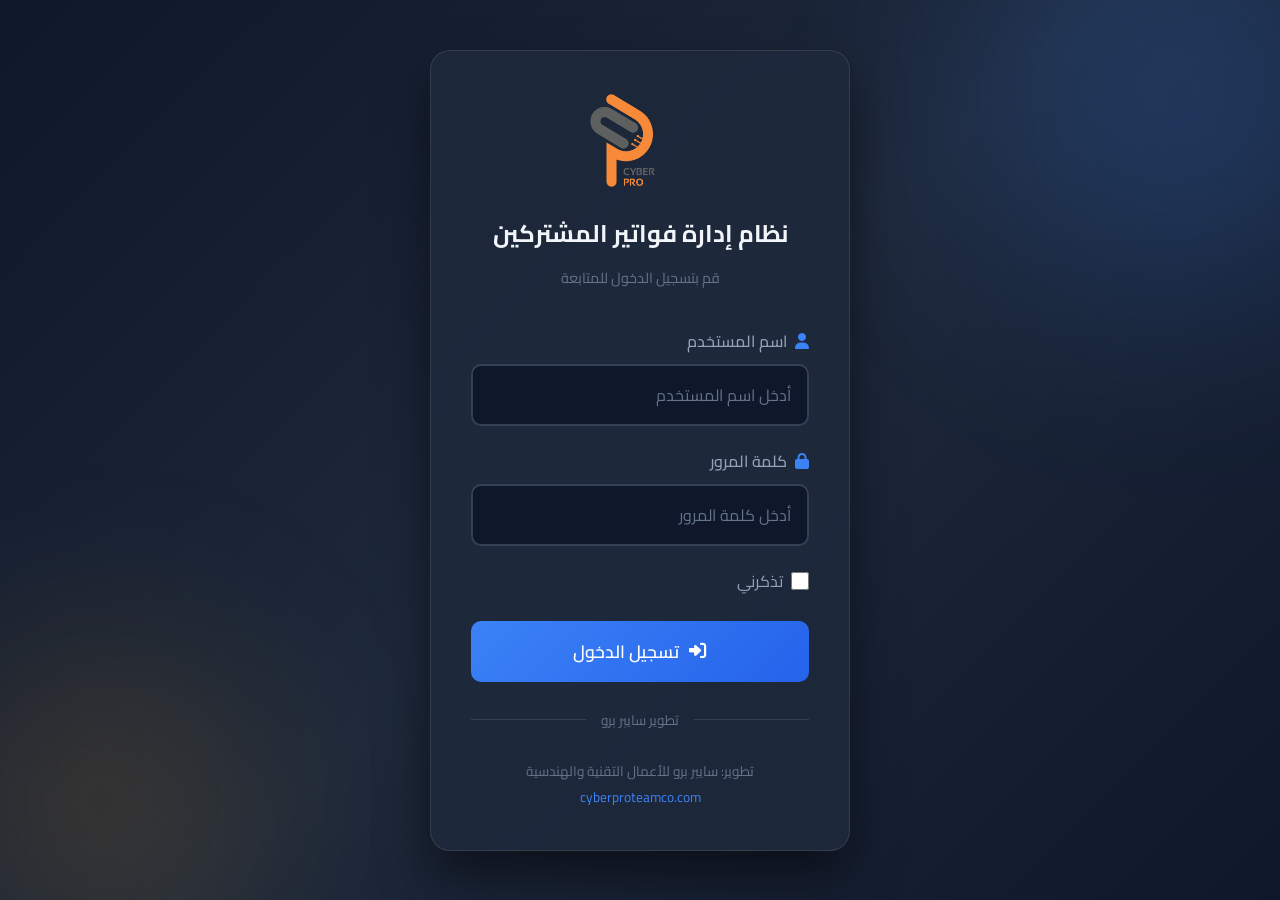
<file: 04-Electricity-Billing-System/billing-system/index.html>
<!DOCTYPE html>
<html lang="ar" dir="rtl">

<head>
    <meta charset="UTF-8">
    <meta name="viewport" content="width=device-width, initial-scale=1.0">
    <title>تسجيل الدخول - نظام إدارة فواتير المشتركين</title>
    <meta name="description" content="نظام إدارة فواتير المشتركين - تطوير سايبر برو للأعمال التقنية والهندسية">

    <!-- Fonts -->
    <link href="https://fonts.googleapis.com/css2?family=Cairo:wght@300;400;500;600;700;800&display=swap"
        rel="stylesheet">
    <link rel="stylesheet" href="https://cdnjs.cloudflare.com/ajax/libs/font-awesome/6.4.0/css/all.min.css">

    <!-- Styles -->
    <link rel="stylesheet" href="css/login.css">
</head>

<body>
    <!-- Background Decorations -->
    <div class="bg-decoration blue"></div>
    <div class="bg-decoration orange"></div>

    <div class="login-container">
        <div class="login-card">
            <div class="login-header">
                <div class="login-logo">
                    <img src="logo.png" alt="CyberPro Logo">
                </div>
                <h1>نظام إدارة فواتير المشتركين</h1>
                <p>قم بتسجيل الدخول للمتابعة</p>
            </div>

            <div class="error-message" id="error-message">
                <i class="fas fa-exclamation-circle"></i>
                <span id="error-text">اسم المستخدم أو كلمة المرور غير صحيحة</span>
            </div>

            <form id="login-form" onsubmit="handleLogin(event)">
                <div class="form-group">
                    <label><i class="fas fa-user"></i> اسم المستخدم</label>
                    <input type="text" id="username" placeholder="أدخل اسم المستخدم" required autocomplete="username">
                </div>

                <div class="form-group">
                    <label><i class="fas fa-lock"></i> كلمة المرور</label>
                    <input type="password" id="password" placeholder="أدخل كلمة المرور" required
                        autocomplete="current-password">
                </div>

                <div class="remember-row">
                    <label class="remember-me">
                        <input type="checkbox" id="remember-me">
                        <span>تذكرني</span>
                    </label>
                </div>

                <button type="submit" class="login-btn" id="login-btn">
                    <i class="fas fa-sign-in-alt"></i>
                    تسجيل الدخول
                </button>
            </form>

            <div class="divider">
                <span>تطوير سايبر برو</span>
            </div>

            <div class="developer-info">
                <p>تطوير: سايبر برو للأعمال التقنية والهندسية</p>
                <a href="https://cyberproteamco.com/" target="_blank">cyberproteamco.com</a>
            </div>
        </div>
    </div>

    <!-- Scripts -->
    <script src="js/login.js"></script>
</body>

</html>
</file>
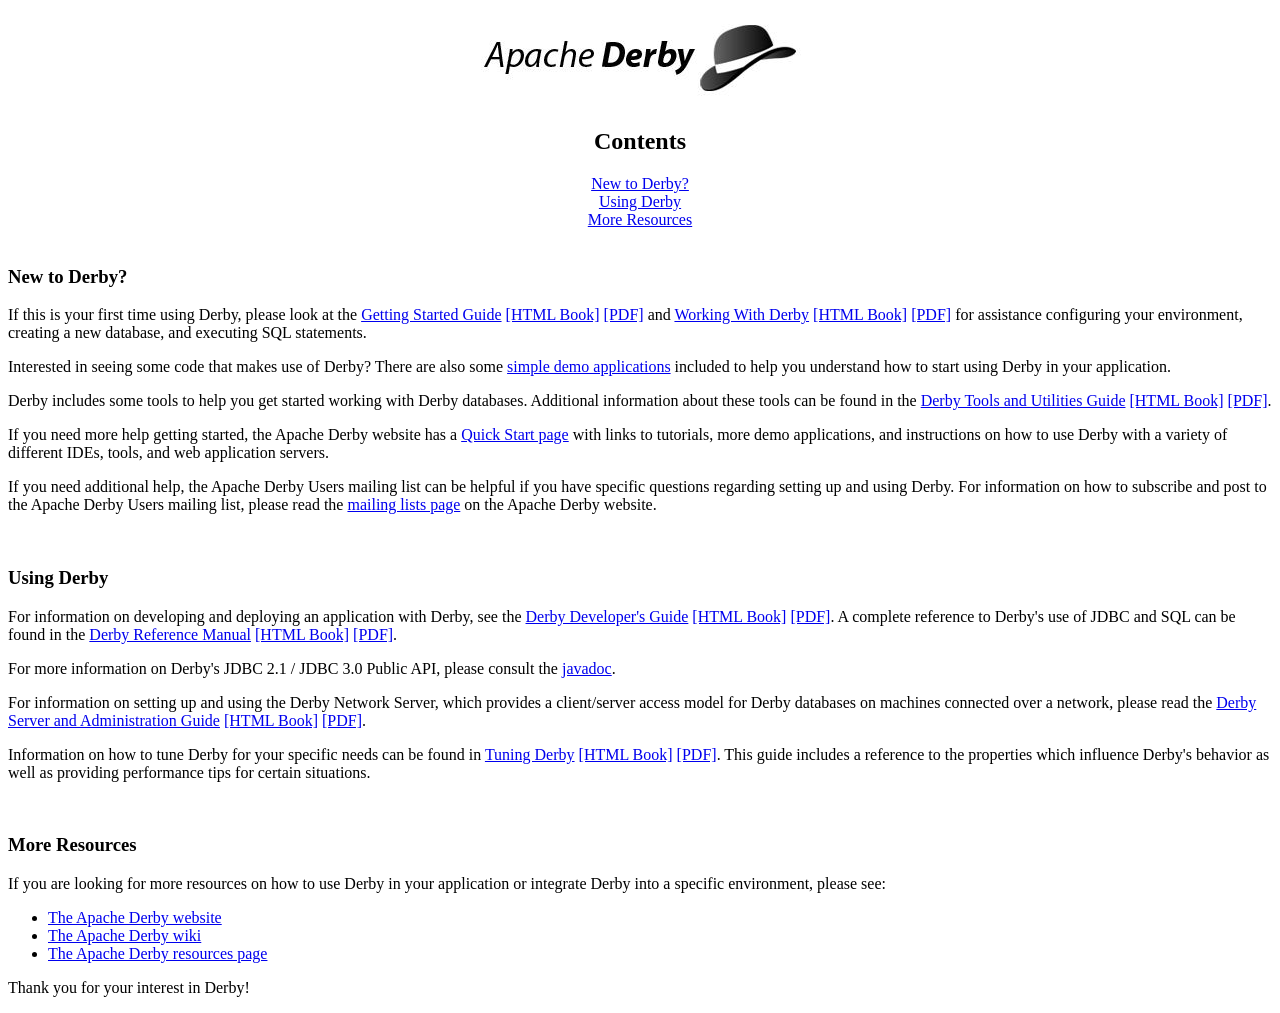
<file: 01-Restaurant-Management-System/lib/db-derby-10.2.1/db-derby-10.2.1/index.html>
<!--
  Licensed to the Apache Software Foundation (ASF) under one or more
  contributor license agreements.  See the NOTICE file distributed with
  this work for additional information regarding copyright ownership.
  The ASF licenses this file to you under the Apache License, Version 2.0
  (the "License"); you may not use this file except in compliance with
  the License.  You may obtain a copy of the License at

      http://www.apache.org/licenses/LICENSE-2.0

  Unless required by applicable law or agreed to in writing, software
  distributed under the License is distributed on an "AS IS" BASIS,
  WITHOUT WARRANTIES OR CONDITIONS OF ANY KIND, either express or implied.
  See the License for the specific language governing permissions and
  limitations under the License.
-->
<html>
<title>Welcome to Apache Derby</title>
<body>
<center><a href="http://db.apache.org/derby/">
        <img src="docs/html/images/logowithtext.jpg" border="0"/></a><br/>
<h2>Contents</h2>
<a href="#new">New to Derby?</a><br/>
<a href="#using">Using Derby</a><br/>
<a href="#resources">More Resources</a><br/>
</center>
<br/>
<a name="new"/><h3>New to Derby?</h3>
<p>If this is your first time using Derby, please look at the <a href="docs/html/getstart/index.html">Getting Started Guide</a> <a href="docs/html/getstart/getstart-single.html">[HTML Book]</a> <a href="docs/pdf/getstart/getstart.pdf">[PDF]</a> and <a href="docs/html/workingwithderby/index.html">Working With Derby</a> <a href="docs/html/workingwithderby/workingwithderby-single.html">[HTML Book]</a> <a href="docs/pdf/workingwithderby/workingwithderby.pdf">[PDF]</a> for assistance configuring your environment, creating a new database, and executing SQL statements.</p>
<p>Interested in seeing some code that makes use of Derby? There are also some <a href="demo/programs/readme.html">simple demo applications</a> included to help you understand how to start using Derby in your application.</p>
<p>Derby includes some tools to help you get started working with Derby databases. Additional information about these tools can be found in the <a href="docs/html/tools/index.html">Derby Tools and Utilities Guide</a> <a href="docs/html/tools/tools-single.html">[HTML Book]</a> <a href="docs/pdf/tools/derbytools.pdf">[PDF]</a>.</p>
<p>If you need more help getting started, the Apache Derby website has a <a href="http://db.apache.org/derby/quick_start.html">Quick Start page</a> with links to tutorials, more demo applications, and instructions on how to use Derby with a variety of different IDEs, tools, and web application servers.</p>
<p>If you need additional help, the Apache Derby Users mailing list can be helpful if you have specific questions regarding setting up and using Derby. For information on how to subscribe and post to the Apache Derby Users mailing list, please read the <a href="http://db.apache.org/derby/derby_mail.html">mailing lists page</a> on the Apache Derby website.</p>
<br/>
<a name="using"/><h3>Using Derby</h3>
<p>
For information on developing and deploying an application with Derby, see the <a href="docs/html/devguide/index.html"/>Derby Developer's Guide</a> <a href="docs/html/devguide/devguide-single.html">[HTML Book]</a> <a href="docs/pdf/devguide/derbydev.pdf"/>[PDF]</a>. A complete reference to Derby's use of JDBC and SQL can be found in the <a href="docs/html/ref/index.html">Derby Reference Manual</a> <a href="docs/html/ref/ref-single.html">[HTML Book]</a> <a href="docs/pdf/ref/refderby.pdf">[PDF]</a>.<br/>
</p>
<p>
For more information on Derby's JDBC 2.1 / JDBC 3.0 Public API,
please consult the
<a href="javadoc/index.html">javadoc</a>.
</p>
<p>
For information on setting up and using the Derby Network Server, which provides a client/server access model for Derby databases on machines connected over a network, please read the <a href="docs/html/adminguide/index.html">Derby Server and Administration Guide</a> <a href="docs/html/adminguide/adminguide-single.html">[HTML Book]</a> <a href="docs/pdf/adminguide/derbyadmin.pdf">[PDF]</a>.
</p>
<p>
Information on how to tune Derby for your specific needs can be found in <a href="docs/html/tuning/index.html">Tuning Derby</a> <a href="docs/html/tuning/tuning-single.html">[HTML Book]</a> <a href="docs/pdf/tuning/tuningderby.pdf">[PDF]</a>. This guide includes a reference to the properties which influence Derby's behavior as well as providing performance tips for certain situations.
</p>
<br/>
<a name="resources"/><h3>More Resources</h3>
<p>
If you are looking for more resources on how to use Derby in your application or integrate Derby into a specific environment, please see:
</p>
<ul>
  <li><a href="http://db.apache.org/derby/">The Apache Derby website</a></li>
  <li><a href="http://wiki.apache.org/db-derby/">The Apache Derby wiki</a></li>
  <li><a href="http://db.apache.org/derby/integrate/index.html">The Apache Derby resources page</a></li>
</ul>
<p>
Thank you for your interest in Derby!
</p>
</body>
</html>
</file>
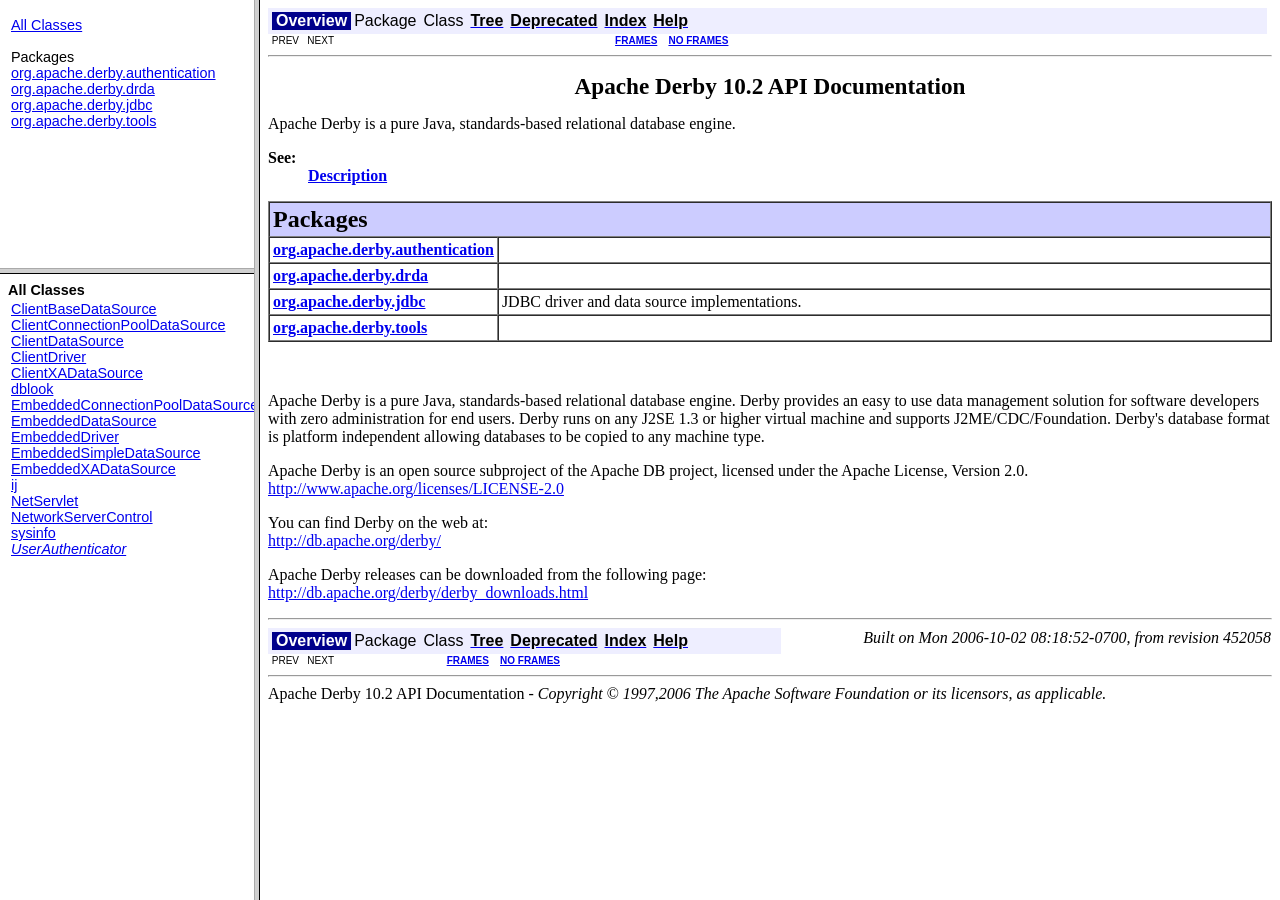
<file: 01-Restaurant-Management-System/lib/db-derby-10.2.1/db-derby-10.2.1/javadoc/index.html>
<!DOCTYPE HTML PUBLIC "-//W3C//DTD HTML 4.01 Frameset//EN" "http://www.w3.org/TR/html4/frameset.dtd">
<!--NewPage-->
<HTML>
<HEAD>
<!-- Generated by javadoc on Mon Oct 02 08:18:57 PDT 2006-->
<TITLE>
Apache Derby 10.2 API Documentation
</TITLE>
</HEAD>
<FRAMESET cols="20%,80%">
<FRAMESET rows="30%,70%">
<FRAME src="overview-frame.html" name="packageListFrame" title="All Packages">
<FRAME src="allclasses-frame.html" name="packageFrame" title="All classes and interfaces (except non-static nested types)">
</FRAMESET>
<FRAME src="overview-summary.html" name="classFrame" title="Package, class and interface descriptions">
<NOFRAMES>
<H2>
Frame Alert</H2>

<P>
This document is designed to be viewed using the frames feature. If you see this message, you are using a non-frame-capable web client.
<BR>
Link to<A HREF="overview-summary.html">Non-frame version.</A>
</NOFRAMES>
</FRAMESET>
</HTML>
</file>
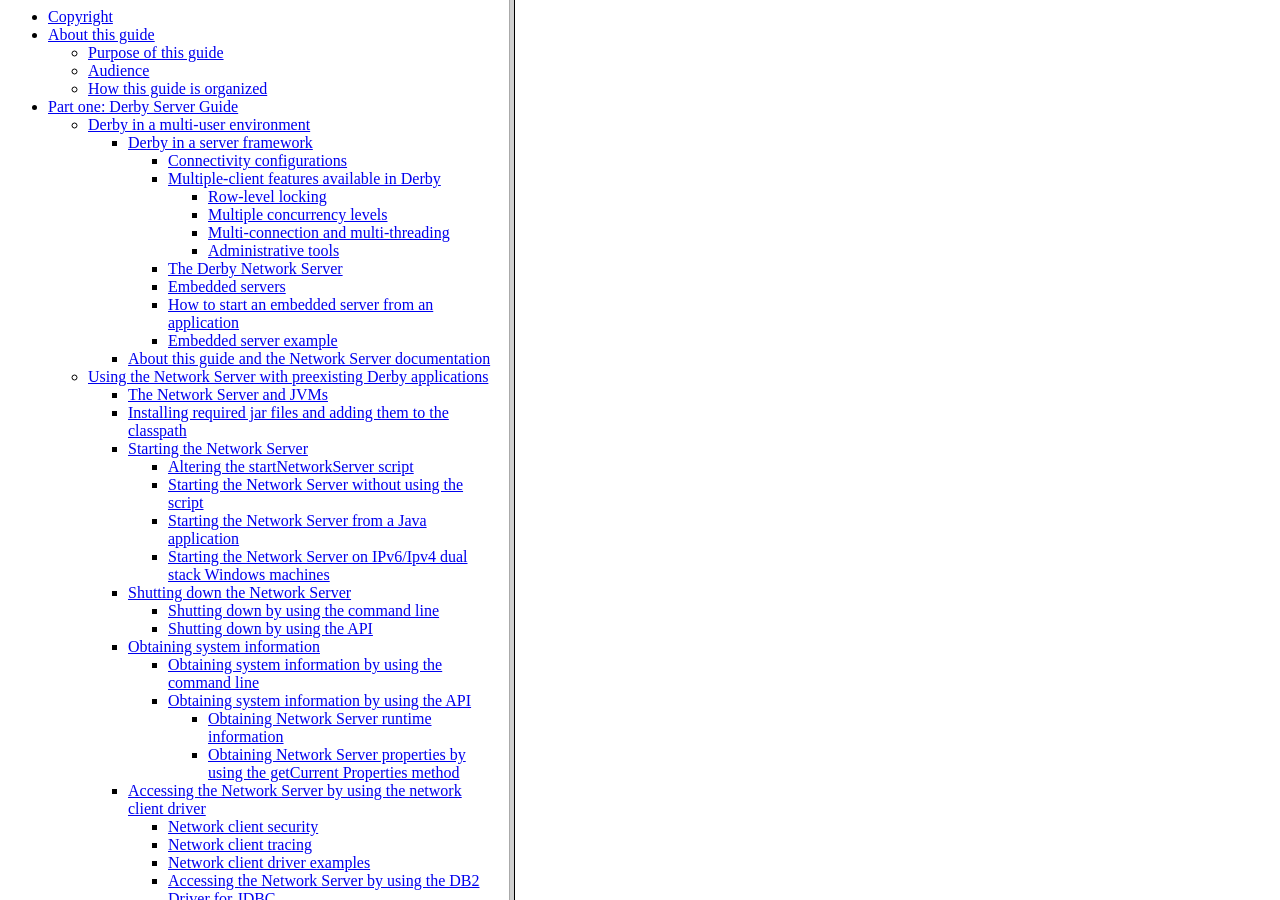
<file: 01-Restaurant-Management-System/lib/db-derby-10.2.1/db-derby-10.2.1/docs/html/adminguide/index.html>
<!--
  Licensed to the Apache Software Foundation (ASF) under one or more
  contributor license agreements.  See the NOTICE file distributed with
  this work for additional information regarding copyright ownership.
  The ASF licenses this file to You under the Apache License, Version 2.0
  (the "License"); you may not use this file except in compliance with
  the License.  You may obtain a copy of the License at

      http://www.apache.org/licenses/LICENSE-2.0

  Unless required by applicable law or agreed to in writing, software
  distributed under the License is distributed on an "AS IS" BASIS,
  WITHOUT WARRANTIES OR CONDITIONS OF ANY KIND, either express or implied.
  See the License for the specific language governing permissions and
  limitations under the License.
-->
<!-- (c) Copyright IBM Corp. 2004, 2005 All Rights Reserved. -->
 
<html>
  <head>
    <title>Derby Server and Administration Guide</title>
  </head>
  <frameset cols="40%,*">
    <frame name="navwin" src="toc.html" />
    <frame name="contentwin" src="about:blank" scrolling="auto" />
  </frameset>
</html>
</file>
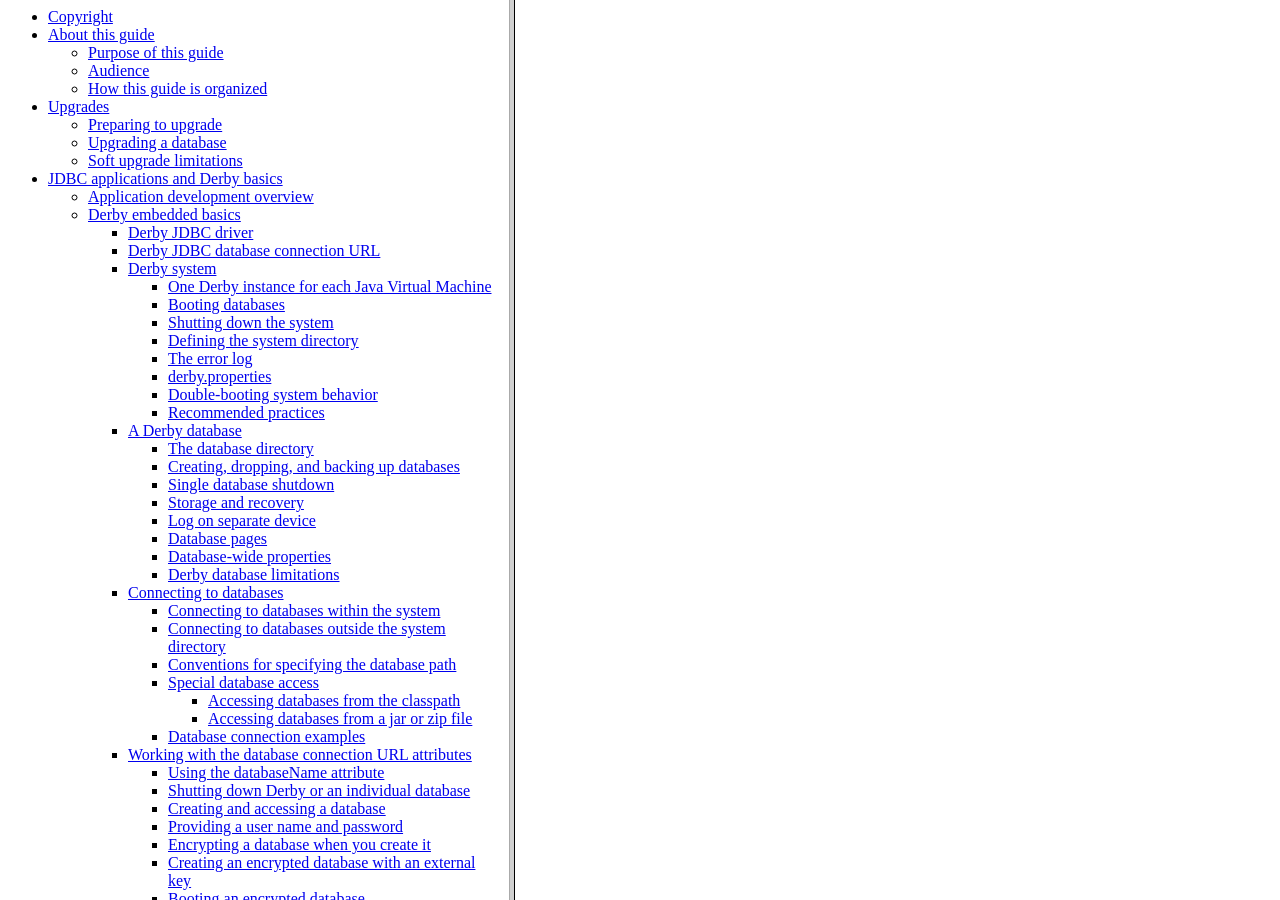
<file: 01-Restaurant-Management-System/lib/db-derby-10.2.1/db-derby-10.2.1/docs/html/devguide/index.html>
<!--
  Licensed to the Apache Software Foundation (ASF) under one or more
  contributor license agreements.  See the NOTICE file distributed with
  this work for additional information regarding copyright ownership.
  The ASF licenses this file to You under the Apache License, Version 2.0
  (the "License"); you may not use this file except in compliance with
  the License.  You may obtain a copy of the License at

      http://www.apache.org/licenses/LICENSE-2.0

  Unless required by applicable law or agreed to in writing, software
  distributed under the License is distributed on an "AS IS" BASIS,
  WITHOUT WARRANTIES OR CONDITIONS OF ANY KIND, either express or implied.
  See the License for the specific language governing permissions and
  limitations under the License.
-->
<!-- (c) Copyright IBM Corp. 2004, 2005 All Rights Reserved. -->
 
<html>
  <head>
    <title>Derby Developer's Guide</title>
  </head>
  <frameset cols="40%,*">
    <frame name="navwin" src="toc.html" />
    <frame name="contentwin" src="about:blank" scrolling="auto" />
  </frameset>
</html>
</file>
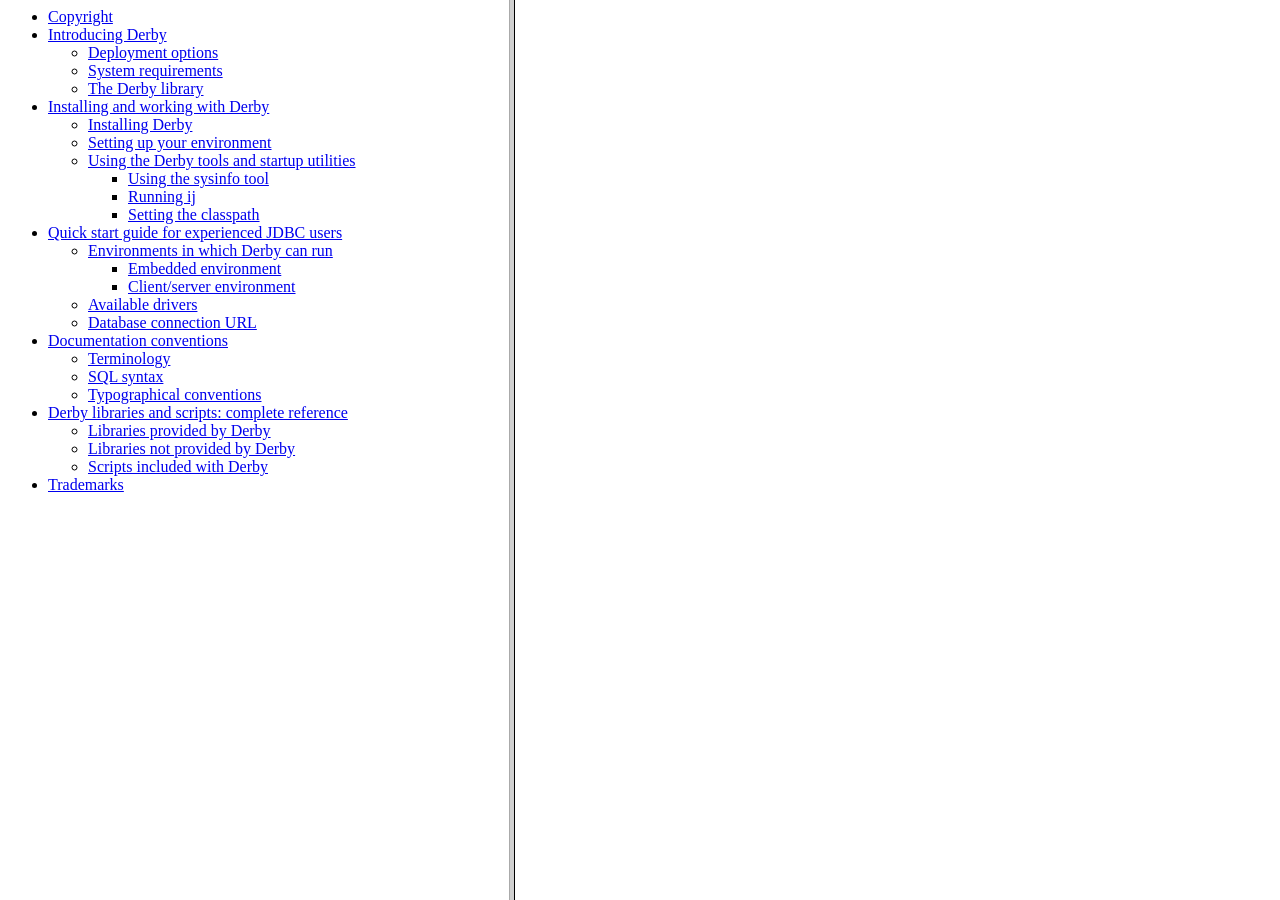
<file: 01-Restaurant-Management-System/lib/db-derby-10.2.1/db-derby-10.2.1/docs/html/getstart/index.html>
<!--
  Licensed to the Apache Software Foundation (ASF) under one or more
  contributor license agreements.  See the NOTICE file distributed with
  this work for additional information regarding copyright ownership.
  The ASF licenses this file to You under the Apache License, Version 2.0
  (the "License"); you may not use this file except in compliance with
  the License.  You may obtain a copy of the License at

      http://www.apache.org/licenses/LICENSE-2.0

  Unless required by applicable law or agreed to in writing, software
  distributed under the License is distributed on an "AS IS" BASIS,
  WITHOUT WARRANTIES OR CONDITIONS OF ANY KIND, either express or implied.
  See the License for the specific language governing permissions and
  limitations under the License.
-->
<!-- (c) Copyright IBM Corp. 2004, 2005 All Rights Reserved. -->
 
<html>
  <head>
    <title>Getting Started with Derby</title>
  </head>
  <frameset cols="40%,*">
    <frame name="navwin" src="toc.html" />
    <frame name="contentwin" src="about:blank" scrolling="auto" />
  </frameset>
</html>
</file>
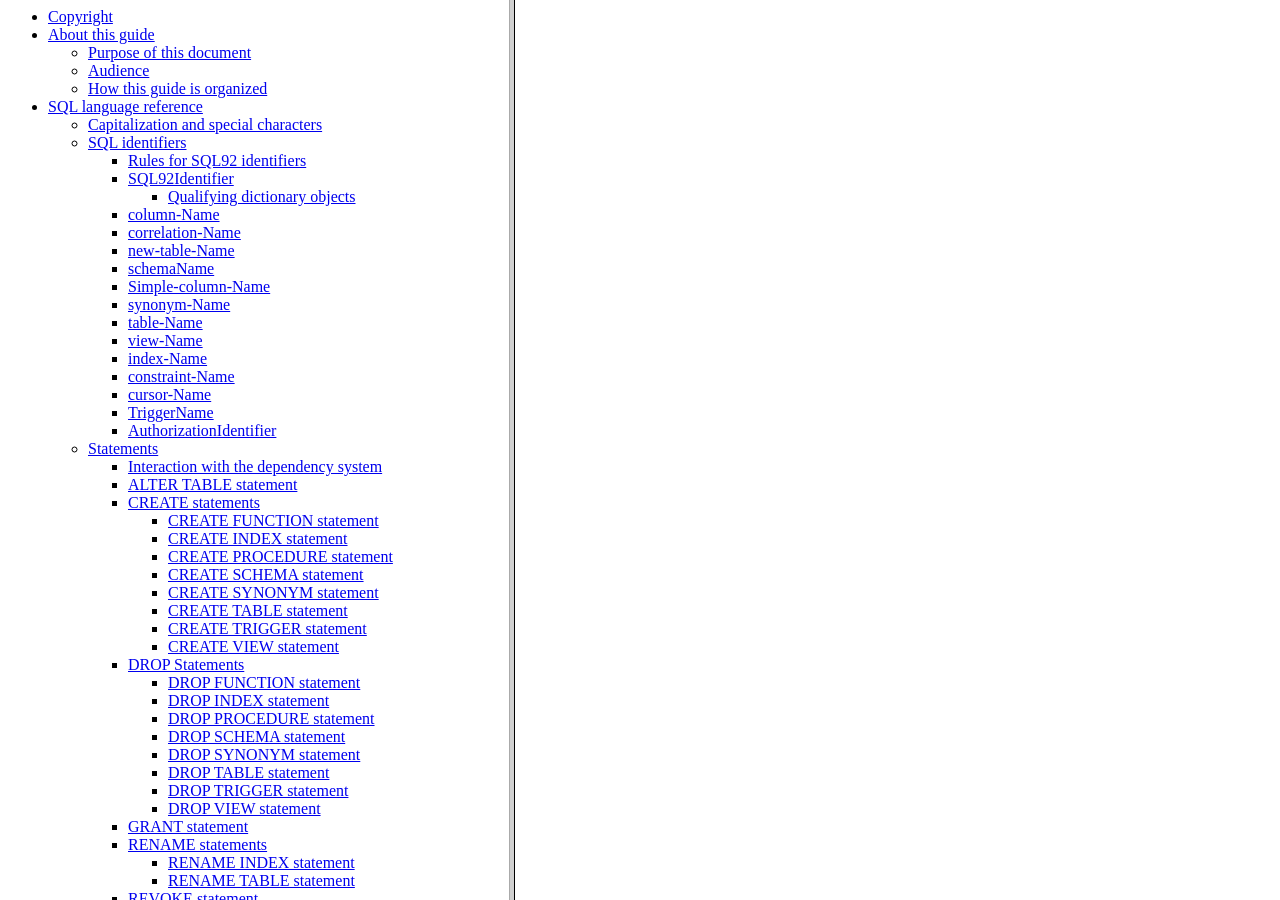
<file: 01-Restaurant-Management-System/lib/db-derby-10.2.1/db-derby-10.2.1/docs/html/ref/index.html>
<!--
  Licensed to the Apache Software Foundation (ASF) under one or more
  contributor license agreements.  See the NOTICE file distributed with
  this work for additional information regarding copyright ownership.
  The ASF licenses this file to You under the Apache License, Version 2.0
  (the "License"); you may not use this file except in compliance with
  the License.  You may obtain a copy of the License at

      http://www.apache.org/licenses/LICENSE-2.0

  Unless required by applicable law or agreed to in writing, software
  distributed under the License is distributed on an "AS IS" BASIS,
  WITHOUT WARRANTIES OR CONDITIONS OF ANY KIND, either express or implied.
  See the License for the specific language governing permissions and
  limitations under the License.
-->
<!-- (c) Copyright IBM Corp. 2004, 2005 All Rights Reserved. -->
 
<html>
  <head>
    <title>Derby Reference Manual</title>
  </head>
  <frameset cols="40%,*">
    <frame name="navwin" src="toc.html" />
    <frame name="contentwin" src="about:blank" scrolling="auto" />
  </frameset>
</html>
</file>
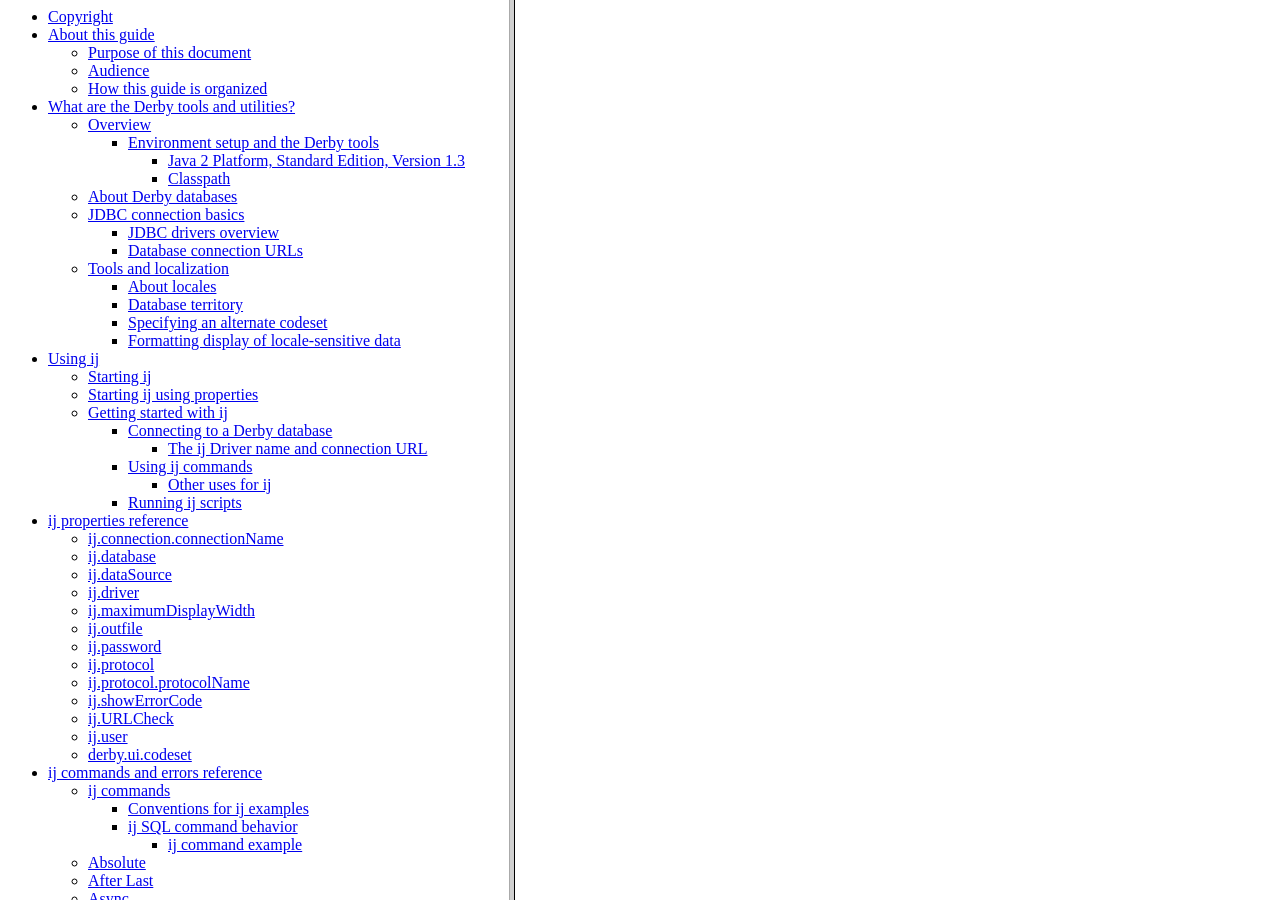
<file: 01-Restaurant-Management-System/lib/db-derby-10.2.1/db-derby-10.2.1/docs/html/tools/index.html>
<!--
  Licensed to the Apache Software Foundation (ASF) under one or more
  contributor license agreements.  See the NOTICE file distributed with
  this work for additional information regarding copyright ownership.
  The ASF licenses this file to You under the Apache License, Version 2.0
  (the "License"); you may not use this file except in compliance with
  the License.  You may obtain a copy of the License at

      http://www.apache.org/licenses/LICENSE-2.0

  Unless required by applicable law or agreed to in writing, software
  distributed under the License is distributed on an "AS IS" BASIS,
  WITHOUT WARRANTIES OR CONDITIONS OF ANY KIND, either express or implied.
  See the License for the specific language governing permissions and
  limitations under the License.
-->
<!-- (c) Copyright IBM Corp. 2004, 2005 All Rights Reserved. -->
 
<html>
  <head>
    <title>Derby Tools and Utilities Guide</title>
  </head>
  <frameset cols="40%,*">
    <frame name="navwin" src="toc.html" />
    <frame name="contentwin" src="about:blank" scrolling="auto" />
  </frameset>
</html>
</file>
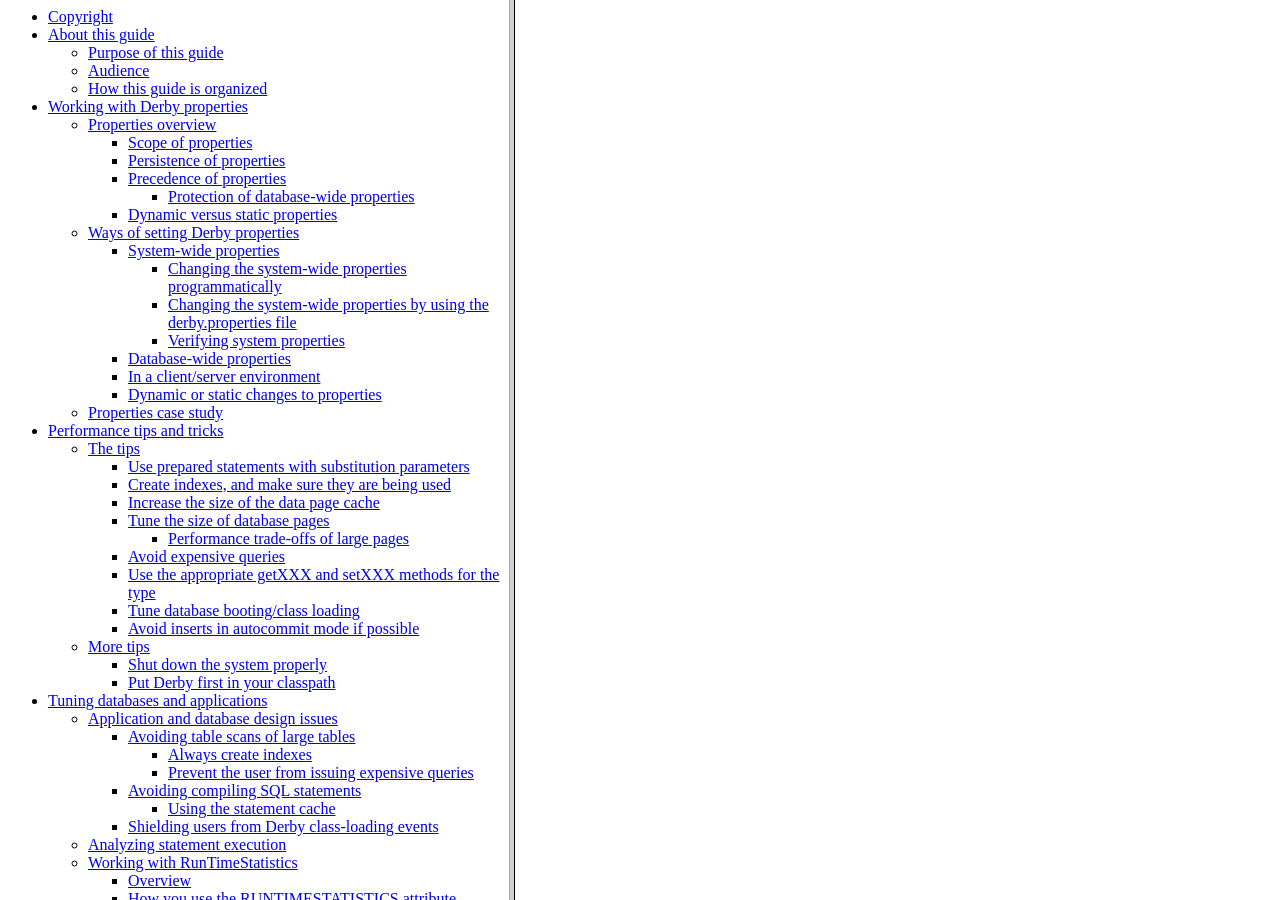
<file: 01-Restaurant-Management-System/lib/db-derby-10.2.1/db-derby-10.2.1/docs/html/tuning/index.html>
<!--
  Licensed to the Apache Software Foundation (ASF) under one or more
  contributor license agreements.  See the NOTICE file distributed with
  this work for additional information regarding copyright ownership.
  The ASF licenses this file to You under the Apache License, Version 2.0
  (the "License"); you may not use this file except in compliance with
  the License.  You may obtain a copy of the License at

      http://www.apache.org/licenses/LICENSE-2.0

  Unless required by applicable law or agreed to in writing, software
  distributed under the License is distributed on an "AS IS" BASIS,
  WITHOUT WARRANTIES OR CONDITIONS OF ANY KIND, either express or implied.
  See the License for the specific language governing permissions and
  limitations under the License.
-->
<!-- (c) Copyright IBM Corp. 2004, 2005 All Rights Reserved. -->
 
<html>
  <head>
    <title>Tuning Derby</title>
  </head>
  <frameset cols="40%,*">
    <frame name="navwin" src="toc.html" />
    <frame name="contentwin" src="about:blank" scrolling="auto" />
  </frameset>
</html>
</file>
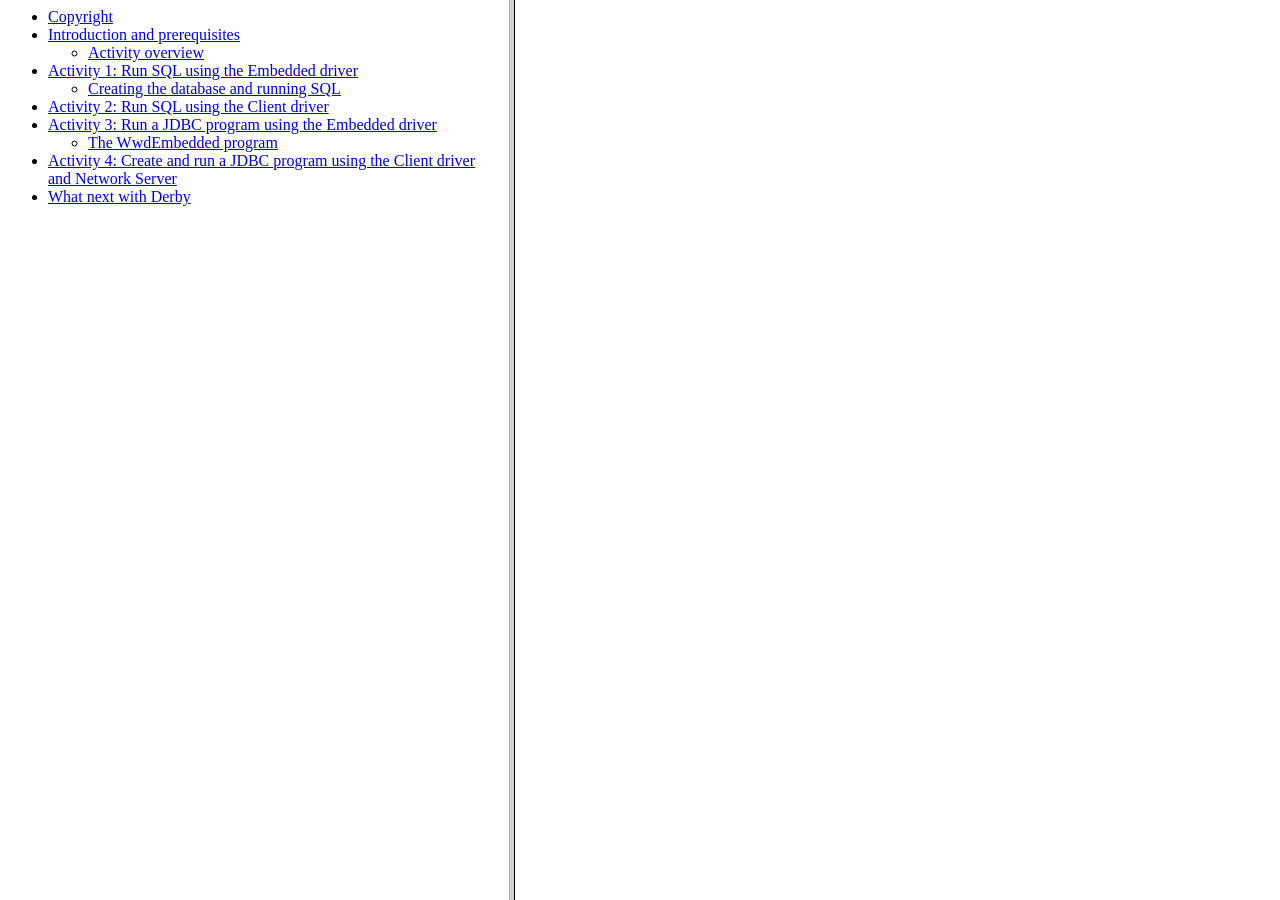
<file: 01-Restaurant-Management-System/lib/db-derby-10.2.1/db-derby-10.2.1/docs/html/workingwithderby/index.html>
<!--
  Licensed to the Apache Software Foundation (ASF) under one or more
  contributor license agreements.  See the NOTICE file distributed with
  this work for additional information regarding copyright ownership.
  The ASF licenses this file to You under the Apache License, Version 2.0
  (the "License"); you may not use this file except in compliance with
  the License.  You may obtain a copy of the License at

      http://www.apache.org/licenses/LICENSE-2.0

  Unless required by applicable law or agreed to in writing, software
  distributed under the License is distributed on an "AS IS" BASIS,
  WITHOUT WARRANTIES OR CONDITIONS OF ANY KIND, either express or implied.
  See the License for the specific language governing permissions and
  limitations under the License.
-->
<!-- (c) Copyright IBM Corp. 2004, 2005 All Rights Reserved. -->
 
<html>
  <head>
    <title>Working with Derby</title>
  </head>
  <frameset cols="40%,*">
    <frame name="navwin" src="toc.html" />
    <frame name="contentwin" src="about:blank" scrolling="auto" />
  </frameset>
</html>
</file>
<file: 04-Electricity-Billing-System/billing-system/css/login.css>
/* ===================================
   Login Page Styles
   =================================== */

* {
    margin: 0;
    padding: 0;
    box-sizing: border-box;
}

body {
    font-family: 'Cairo', sans-serif;
    background: linear-gradient(135deg, #0f172a 0%, #1e293b 50%, #0f172a 100%);
    min-height: 100vh;
    display: flex;
    align-items: center;
    justify-content: center;
    padding: 20px;
}

.login-container {
    width: 100%;
    max-width: 420px;
}

.login-card {
    background: rgba(30, 41, 59, 0.95);
    border-radius: 20px;
    padding: 40px;
    box-shadow: 0 25px 50px rgba(0, 0, 0, 0.5);
    border: 1px solid rgba(255, 255, 255, 0.1);
    backdrop-filter: blur(10px);
}

.login-header {
    text-align: center;
    margin-bottom: 35px;
}

.login-logo {
    width: 100px;
    height: 100px;
    margin: 0 auto 20px;
    animation: pulse 2s infinite;
}

.login-logo img {
    width: 100%;
    height: 100%;
    object-fit: contain;
}

@keyframes pulse {

    0%,
    100% {
        transform: scale(1);
    }

    50% {
        transform: scale(1.05);
    }
}

.login-header h1 {
    color: #f1f5f9;
    font-size: 1.5rem;
    margin-bottom: 8px;
}

.login-header p {
    color: #64748b;
    font-size: 0.9rem;
}

.form-group {
    margin-bottom: 20px;
}

.form-group label {
    display: flex;
    align-items: center;
    gap: 8px;
    color: #94a3b8;
    margin-bottom: 8px;
    font-weight: 500;
}

.form-group label i {
    color: #3b82f6;
}

.form-group input {
    width: 100%;
    padding: 14px 16px;
    background: #0f172a;
    border: 2px solid #334155;
    border-radius: 10px;
    color: #f1f5f9;
    font-family: inherit;
    font-size: 1rem;
    transition: all 0.3s ease;
}

.form-group input:focus {
    outline: none;
    border-color: #3b82f6;
    box-shadow: 0 0 0 3px rgba(59, 130, 246, 0.2);
}

.form-group input::placeholder {
    color: #64748b;
}

.remember-row {
    display: flex;
    align-items: center;
    justify-content: space-between;
    margin-bottom: 25px;
}

.remember-me {
    display: flex;
    align-items: center;
    gap: 8px;
    color: #94a3b8;
    cursor: pointer;
}

.remember-me input {
    accent-color: #3b82f6;
    width: 18px;
    height: 18px;
}

.forgot-password {
    color: #3b82f6;
    text-decoration: none;
    font-size: 0.9rem;
    transition: color 0.3s;
}

.forgot-password:hover {
    color: #60a5fa;
}

.login-btn {
    width: 100%;
    padding: 14px;
    background: linear-gradient(135deg, #3b82f6 0%, #2563eb 100%);
    border: none;
    border-radius: 10px;
    color: white;
    font-family: inherit;
    font-size: 1.1rem;
    font-weight: 600;
    cursor: pointer;
    transition: all 0.3s ease;
    display: flex;
    align-items: center;
    justify-content: center;
    gap: 10px;
}

.login-btn:hover {
    transform: translateY(-2px);
    box-shadow: 0 10px 25px rgba(59, 130, 246, 0.4);
}

.login-btn:active {
    transform: translateY(0);
}

.login-btn.loading {
    pointer-events: none;
    opacity: 0.7;
}

.divider {
    display: flex;
    align-items: center;
    margin: 25px 0;
    color: #64748b;
}

.divider::before,
.divider::after {
    content: '';
    flex: 1;
    height: 1px;
    background: #334155;
}

.divider span {
    padding: 0 15px;
    font-size: 0.85rem;
}

.developer-info {
    text-align: center;
    color: #64748b;
    font-size: 0.85rem;
}

.developer-info a {
    color: #3b82f6;
    text-decoration: none;
}

.developer-info a:hover {
    text-decoration: underline;
}

.error-message {
    background: rgba(239, 68, 68, 0.1);
    border: 1px solid rgba(239, 68, 68, 0.3);
    color: #ef4444;
    padding: 12px;
    border-radius: 8px;
    margin-bottom: 20px;
    display: none;
    text-align: center;
}

.error-message.show {
    display: block;
    animation: shake 0.5s;
}

@keyframes shake {

    0%,
    100% {
        transform: translateX(0);
    }

    25% {
        transform: translateX(-10px);
    }

    75% {
        transform: translateX(10px);
    }
}

/* Background decoration */
.bg-decoration {
    position: fixed;
    border-radius: 50%;
    filter: blur(100px);
    z-index: -1;
}

.bg-decoration.blue {
    width: 400px;
    height: 400px;
    background: rgba(59, 130, 246, 0.2);
    top: -100px;
    right: -100px;
}

.bg-decoration.orange {
    width: 300px;
    height: 300px;
    background: rgba(245, 158, 11, 0.15);
    bottom: -50px;
    left: -50px;
}

@media (max-width: 480px) {
    .login-card {
        padding: 30px 20px;
    }

    .login-header h1 {
        font-size: 1.3rem;
    }
}
</file>
